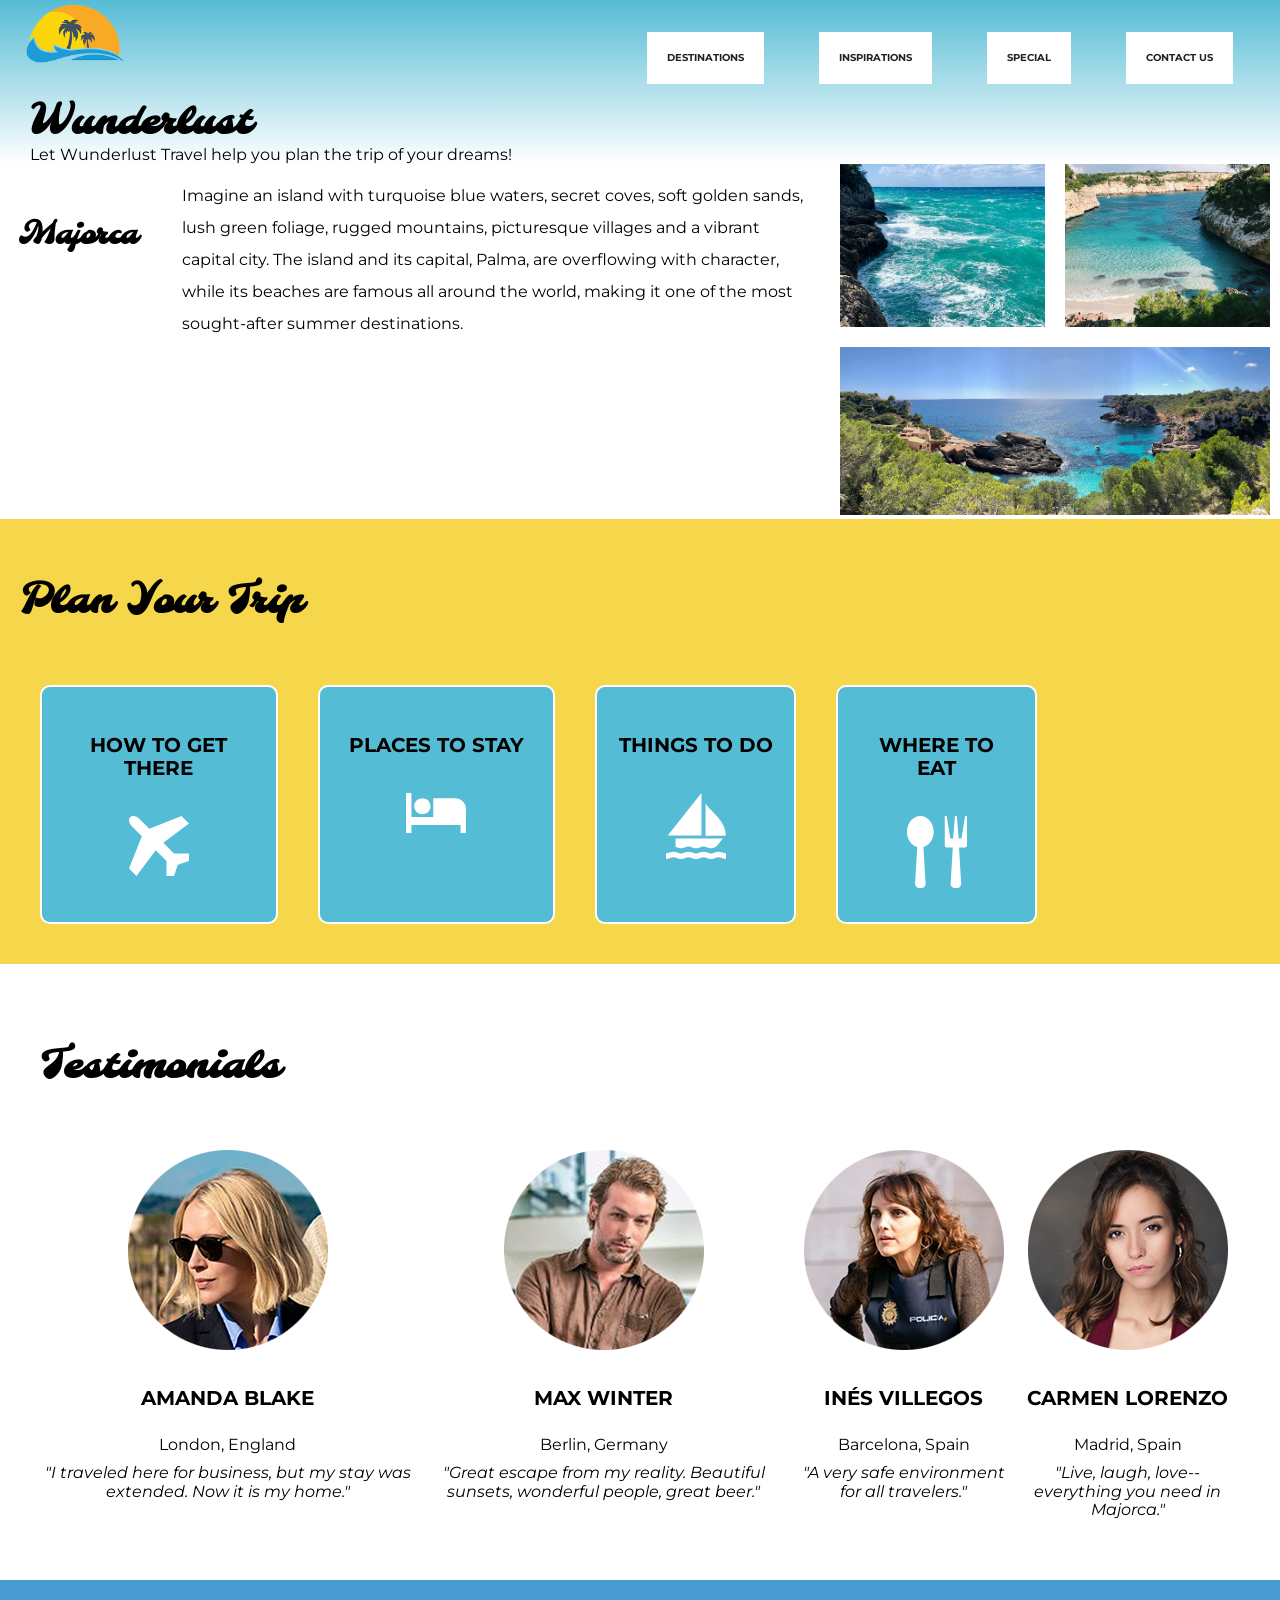
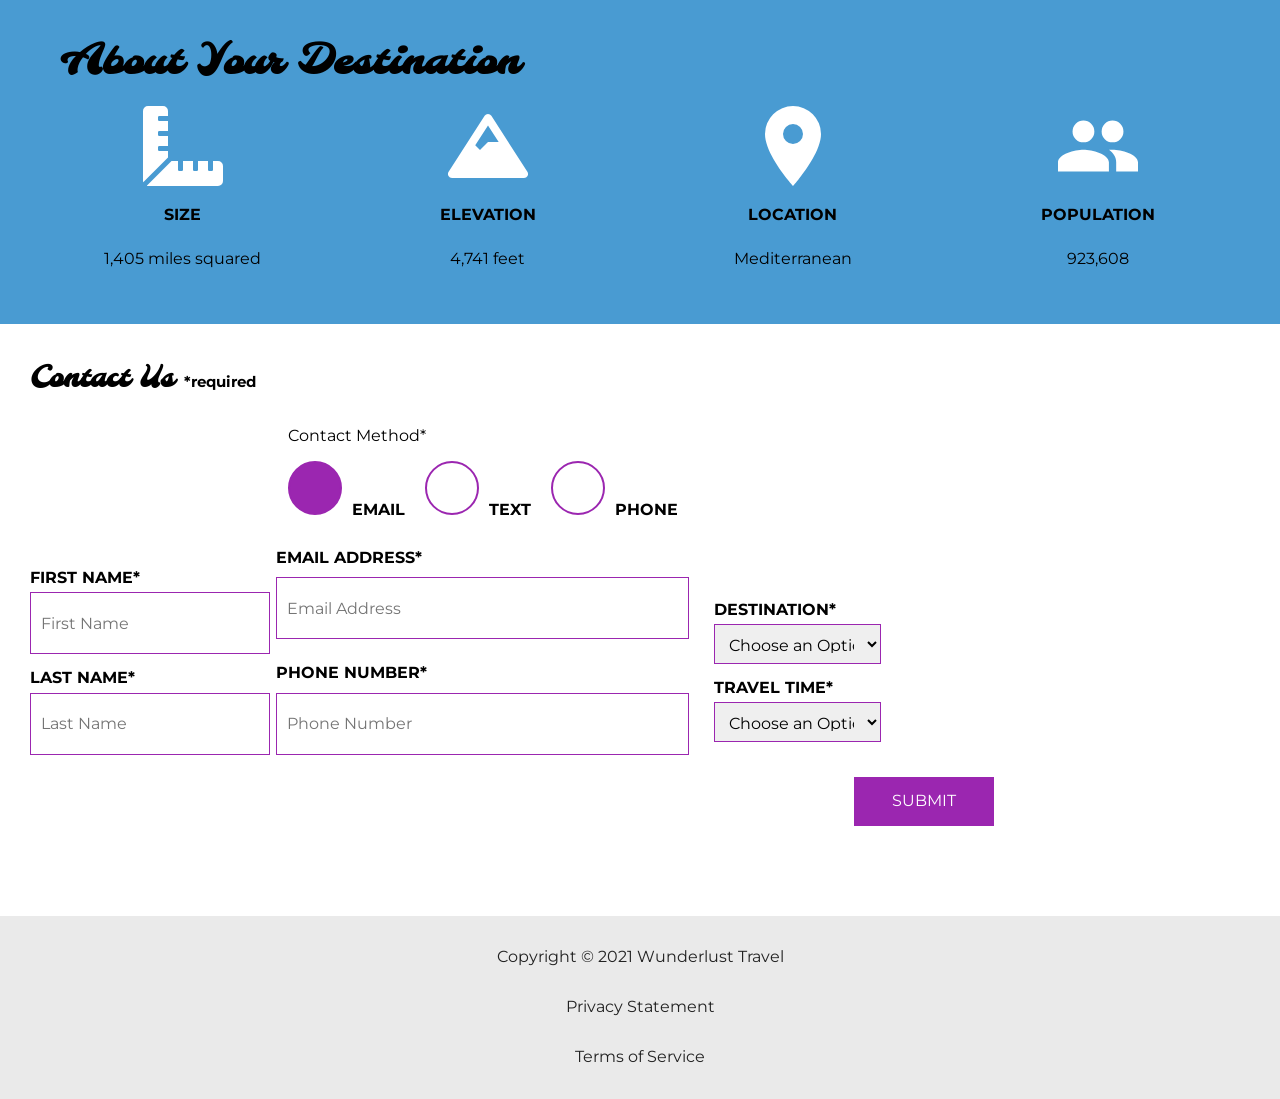
<file: index.html>
<!DOCTYPE html>
<html lang="en">
    <head>
        <meta charset="utf-8">
        <meta name="viewport" content="width=device-width, initial-scale=1">
        <meta name="author" content="Jessica Barnett, Christina Carrasquilla">
        <meta name="description" content="Let Wunderlust Travel take you to beautiful Majorca this year! Majorca is a beautiful island and offers beauty and fun to its visitors">
        <meta name="keywords" content="travel, majorca, beach, island, vacation, destination, getaway, restaurants in majorca, entertainment in majorca, testimonials from visitors">
        <title>Wunderlust Travel</title>
        <meta name="robots" content="index,follow">

        <!-- ~~~~~~~~~~ TWITTER CARD TAGS ~~~~~~~~~~ -->
        <meta name="twitter:card" content="summary_large_image">
        <meta name="twitter:site" content="@wunderlusttravel">
        <meta name="twitter:creator" content="@wunderlusttravel">
        <meta name="twitter:title" content="Wunderlust Travel: Majorca">
        <meta name="twitter:description" content="Let Wunderlust Travel take you to beautiful Majorca this year! Majorca is a beautiful island and offers beauty and fun to its visitors">
        <meta name="twitter:image" content="https://wunderlusttravel.com/images/majorca-cove.png">

        <!-- ~~~~~~~~~~ OPEN GRAPH META TAGS ~~~~~~~~~~ -->
        <meta property="og:title" content="See Majorca with Wunderlust Travel">
        <meta property="og:type" content="website">
        <meta property="og:image" content="https://wunderlusttravel.com/images/majorca-cove.png">
        <meta property="og:url" content="https://wunderlusttravel.com/majorca">
        <meta property="og:description" content="Let Wunderlust Travel take you to beautiful Majorca this year! Majorca is a beautiful island and offers beauty and fun to its visitors">
        <!-- ~~~~~~~~~~FAVICON ~~~~~~~~~~ -->
        <link rel="shortcut icon" href="images/favicon.png">

        <!-- ~~~~~~~~~~ GOOGLE FONTS ~~~~~~~~~~ -->
        <link rel="preconnect" href="https://fonts.googleapis.com">
        <link rel="preconnect" href="https://fonts.gstatic.com" crossorigin>
        <link href="https://fonts.googleapis.com/css2?family=Molle:ital@1&family=Montserrat:wght@400;600&display=swap" rel="stylesheet">
        <link href="styles.css" rel="stylesheet">
    </head>
    <body>
        <a id="skip" href="#main-content">Skip to Main Content</a>
        <!-- styling skip links: https://webaim.org/techniques/css/invisiblecontent/ -->
        <header>
            <a href="index.html" id="logo"><img src="images/logo.png" alt="The Wunderlust logo shows blue waves and the outline of two palm trees against an orange sun"></a>
            <h1>Wunderlust</h1>
			<p>Let Wunderlust Travel help you plan the trip of your dreams!</p>			
            <nav>
                <div id="menu-toggle">
                    <!-- responsive menu code from (with changes made to match mockups): https://css-tricks.com/three-css-alternatives-to-javascript-navigation/ -->
                    <h2 class="sr-only">Main Navigation</h2>
                    <!-- hidden but accessible headings from: https://webaim.org/techniques/css/invisiblecontent/ -->
                    <input name="toggle" id="toggle" type="checkbox">
                    <label for="toggle">MENU</label>
                    <ul>
                        <li class="active"><a href="wunderlust-majorca.html">Destinations</a></li>
                        <li><a href="#">Inspirations</a></li>
                        <li><a href="#">Special</a></li>
                        <li><a href="#">Contact Us</a></li>
                    </ul>
                </div>
            </nav>
        </header>
        <main id="main-content">
            <article>
                <div id="intro">  
                    <h2>Majorca</h2>
                    <p>Imagine an island with turquoise blue waters, secret coves, soft golden sands, lush green foliage, rugged mountains, picturesque villages and a vibrant capital city. The island and its capital, Palma, are overflowing with character, while its beaches are famous all around the world, making it one of the most sought-after summer destinations.</p>
                    <div id="img-grid">
                        <img src="images/majorca-waves.png" alt="Turquoise blue waters with white wave caps crashing against a rock cliff">
                        <img src="images/majorca-beach.png" alt="A calm cove with turquoise waters calmly lapping at a light sand beach">
                        <picture>
                            <source srcset="images/majorca-cove-small.png"
                                media="(max-width: 500px)">
                            <img src="images/majorca-cove.png" alt="Deep blue water leading to the horizon with the island and trees in the foreground">
                        </picture>
                    </div>
                </div>  
                <section id="plan">
                    <h3>Plan Your Trip</h3>
                    <div>
                        <div class="row1">
                            <section>
                                <h4>How to Get There</h4>
                                <a href="#" title="Search for flights">
                                    <img src="images/get.svg" alt="airplane icon">
                                </a>
                            </section>      
                            <section>
                                <h4>Places to Stay</h4>
                                <a href="#" title="Search for hotels">
                                    <img src="images/stay.svg" alt="bed icon">
                                </a>
                            </section>
                        </div>
                        <div class="row2">
                            <section>
                                <h4>Things to Do</h4>
                                <a href="#" title="Search for Activities">
                                    <img src="images/do.svg" alt="sailboat icon">
                                </a>                     
                            </section>    
                            <section>
                                <h4>Where to Eat</h4>
                                <a href="#" title="Search for Restaurants">
                                    <img src="images/eat.svg" alt="fork and spoon icon">                     
                                </a>
                            </section>
                        </div>
                    </div>   
                </section>
                <section id="testimonials">
                    <h3>Testimonials</h3>
                    <div>
                        <div class="row1">
                            <section>
                                <img src="images/miranda-blake.png" alt="Miranda Blake has a blonde bob and is wearing dark sunglasses">
                                <h4>Amanda Blake</h4>
                                <p>London, England</p>
                                <q>I traveled here for business, but my stay was extended. Now it is my home.</q>
                            </section>
                            <section>
                                <img src="images/max-winter.png" alt="Max Winter has dark blonde hair and a trimmed beard and mustache">
                                <h4>Max Winter</h4>
                                <p>Berlin, Germany</p>
                                <q>Great escape from my reality. Beautiful sunsets, wonderful people, great beer.</q>
                            </section>
                        </div>
                        <div class="row2">
                            <section>
                                <img src="images/ines-villegoes.png" alt="Ines Villegos has shoulder-length, wavy, brown hair and is wearing a brown sweater"> 
                                <h4>Inés Villegos</h4> 
                                <p>Barcelona, Spain</p>
                                <q>A very safe environment for all travelers.</q>
                            </section>
                            <section>
                                <img src="images/carmen-lorenzo.png" alt="Carmen Lorenzo has long, dark brown hair and is wearing gold hoop earrings">
                                <h4>Carmen Lorenzo</h4> 
                                <p>Madrid, Spain</p>
                                <q>Live, laugh, love-- everything you need in Majorca.</q>
                            </section>
                        </div>
                    </div>
                </section>
                <section id="about">
                    <h3>About Your Destination</h3>
                    <div>
                        <section>
                            <img src="images/size.svg" alt="ruler icon">
                            <h4>Size</h4> 
                            <p>1,405 miles squared</p>
                        </section>
                        <section>
                            <img src="images/elevation.svg" alt="mountain icon">
                            <h4>Elevation</h4> 
                            <p>4,741 feet</p>
                        </section>
                        <section>
                            <img src="images/location.svg" alt="location pin icon">
                            <h4>Location</h4> 
                            <p>Mediterranean</p>
                        </section>
                        <section>
                            <img src="images/population.svg" alt="people icon">
                            <h4>Population</h4>
                            <p>923,608</p>
                        </section>
                    </div>  
                </section>
                <section id="contact">
                    <h3>Contact Us <span class="form-required">*required</span></h3>
                    <form method="post" action="https://wp.zybooks.com/form-viewer.php">
                        <div id="names">
                            <label for="fName">First Name<span class="required">*</span></label>
                            <input type="text" name="fName" id="fName" autocomplete="given-name" placeholder="First Name" required>
                            <!-- custom input styles from https://moderncss.dev/custom-css-styles-for-form-inputs-and-textareas/ -->
                            <label for="lName">Last Name<span class="required">*</span></label>
                            <input type="text" name="lName" id="lName" autocomplete="family-name" placeholder="Last Name" required>
                        </div>
                        <div id="nums">
                            <fieldset>
                                <legend>Contact Method<span class="required">*</span></legend>
                                <!-- custom radio button styles from https://moderncss.dev/pure-css-custom-styled-radio-buttons/ -->
                                <label for="prefEmail">
                                    <span class="radio-input">
                                        <input type="radio" name="contactPref" id="prefEmail" required checked>
                                        <span class="radio-control"></span>
                                    </span>
                                    <span class="radio-label">Email</span>
                                </label>
                                <label for="prefText">
                                    <span class="radio-input">
                                        <input type="radio" name="contactPref" id="prefText">
                                        <span class="radio-control"></span>
                                    </span>
                                    <span class="radio-label">Text</span>
                                </label>
                                <label for="prefPhone">
                                    <span class="radio-input">
                                        <input type="radio" name="contactPref" id="prefPhone">
                                        <span class="radio-control"></span>
                                    </span>
                                    <span class="radio-label">Phone</span>
                                </label>
                            </fieldset>
                            <label for="email">Email Address<span class="required">*</span></label>
                            <input type="email" name="email" id="email" autocomplete="email" placeholder="Email Address" required>
                            <label for="phone">Phone Number<span class="required">*</span></label>
                            <input type="tel" name="phone" id="phone" autocomplete="tel" placeholder="Phone Number" required>
                        </div>
                        <div id="selects">
                            <!-- custom select styles from: https://moderncss.dev/custom-select-styles-with-pure-css/ -->
                            <label for="destination">Destination<span class="required">*</span></label>
                            <div class="custom-select">
                                <select name="destination" id="destination" required>
                                    <option value="" disabled selected>Choose an Option</option>
                                    <option value="barcelona">Barcelona</option>
                                    <option value="granada">Granada</option>
                                    <option value="ibiza">Ibiza</option>
                                    <option value="madrid">Madrid</option>
                                    <option value="majora">Majora</option>
                                    <option value="seville">Seville</option>
                                    <option value="tenerife">Tenerife</option>
                                    <option value="valencia">Valencia</option>
                                </select>
                                <span class="focus"></span>
                            </div>  
                            <label for="travelTime">Travel Time<span class="required">*</span></label>
                            <div class="custom-select">
                                <select name="travelTime" id="travelTime" required>
                                    <option value="" disabled selected>Choose an Option</option>
                                    <option value="fall">Fall</option>
                                    <option value="winter">Winter</option>
                                    <option value="spring">Spring</option>
                                    <option value="summer">Summer</option>
                                    <option value="flexible">Flexible</option>
                                </select>
                                <span class="focus"></span>
                            </div> 
                            <input type="submit" name="mySubmit" id="mySubmit" value="Submit">
                        </div>
                    </form>
                </section>
            </article>
        </main>
        <footer>
            <p>Copyright &copy; 2021 Wunderlust Travel</p>
            <a href="#">Privacy Statement</a>
            <a href="#">Terms of Service</a>
        </footer>
    </body>
</html>
</file>
<file: styles.css>
/* Abigail Pope above normalize css */
/*! normalize.css v8.0.1 | MIT License | github.com/necolas/normalize.css */

/* Document
   ========================================================================== */

/**
 * 1. Correct the line height in all browsers.
 * 2. Prevent adjustments of font size after orientation changes in iOS.
 */

 html {
    line-height: 1.15; /* 1 */
    -webkit-text-size-adjust: 100%; /* 2 */
  }
  
  /* Sections
     ========================================================================== */
  
  /**
   * Remove the margin in all browsers.
   */
  
  body {
    margin: 0;
  }
  
  /**
   * Render the `main` element consistently in IE.
   */
  
  main {
    display: block;
  }
  
  /**
   * Correct the font size and margin on `h1` elements within `section` and
   * `article` contexts in Chrome, Firefox, and Safari.
   */
  
  h1 {
    font-size: 2em;
    margin: 0.67em 0;
  }
  
  /* Grouping content
     ========================================================================== */
  
  /**
   * 1. Add the correct box sizing in Firefox.
   * 2. Show the overflow in Edge and IE.
   */
  
  hr {
    box-sizing: content-box; /* 1 */
    height: 0; /* 1 */
    overflow: visible; /* 2 */
  }
  
  /**
   * 1. Correct the inheritance and scaling of font size in all browsers.
   * 2. Correct the odd `em` font sizing in all browsers.
   */
  
  pre {
    font-family: monospace, monospace; /* 1 */
    font-size: 1em; /* 2 */
  }
  
  /* Text-level semantics
     ========================================================================== */
  
  /**
   * Remove the gray background on active links in IE 10.
   */
  
  a {
    background-color: transparent;
  }
  
  /**
   * 1. Remove the bottom border in Chrome 57-
   * 2. Add the correct text decoration in Chrome, Edge, IE, Opera, and Safari.
   */
  
  abbr[title] {
    border-bottom: none; /* 1 */
    text-decoration: underline; /* 2 */
    text-decoration: underline dotted; /* 2 */
  }
  
  /**
   * Add the correct font weight in Chrome, Edge, and Safari.
   */
  
  b,
  strong {
    font-weight: bolder;
  }
  
  /**
   * 1. Correct the inheritance and scaling of font size in all browsers.
   * 2. Correct the odd `em` font sizing in all browsers.
   */
  
  code,
  kbd,
  samp {
    font-family: monospace, monospace; /* 1 */
    font-size: 1em; /* 2 */
  }
  
  /**
   * Add the correct font size in all browsers.
   */
  
  small {
    font-size: 80%;
  }
  
  /**
   * Prevent `sub` and `sup` elements from affecting the line height in
   * all browsers.
   */
  
  sub,
  sup {
    font-size: 75%;
    line-height: 0;
    position: relative;
    vertical-align: baseline;
  }
  
  sub {
    bottom: -0.25em;
  }
  
  sup {
    top: -0.5em;
  }
  
  /* Embedded content
     ========================================================================== */
  
  /**
   * Remove the border on images inside links in IE 10.
   */
  
  img {
    border-style: none;
  }
  
  /* Forms
     ========================================================================== */
  
  /**
   * 1. Change the font styles in all browsers.
   * 2. Remove the margin in Firefox and Safari.
   */
  
  button,
  input,
  optgroup,
  select,
  textarea {
    font-family: inherit; /* 1 */
    font-size: 100%; /* 1 */
    line-height: 1.15; /* 1 */
    margin: 0; /* 2 */
  }
  
  /**
   * Show the overflow in IE.
   * 1. Show the overflow in Edge.
   */
  
  button,
  input { /* 1 */
    overflow: visible;
  }
  
  /**
   * Remove the inheritance of text transform in Edge, Firefox, and IE.
   * 1. Remove the inheritance of text transform in Firefox.
   */
  
  button,
  select { /* 1 */
    text-transform: none;
  }
  
  /**
   * Correct the inability to style clickable types in iOS and Safari.
   */
  
  button,
  [type="button"],
  [type="reset"],
  [type="submit"] {
    -webkit-appearance: button;
  }
  
  /**
   * Remove the inner border and padding in Firefox.
   */
  
  button::-moz-focus-inner,
  [type="button"]::-moz-focus-inner,
  [type="reset"]::-moz-focus-inner,
  [type="submit"]::-moz-focus-inner {
    border-style: none;
    padding: 0;
  }
  
  /**
   * Restore the focus styles unset by the previous rule.
   */
  
  button:-moz-focusring,
  [type="button"]:-moz-focusring,
  [type="reset"]:-moz-focusring,
  [type="submit"]:-moz-focusring {
    outline: 1px dotted ButtonText;
  }
  
  /**
   * Correct the padding in Firefox.
   */
  
  fieldset {
    padding: 0.35em 0.75em 0.625em;
  }
  
  /**
   * 1. Correct the text wrapping in Edge and IE.
   * 2. Correct the color inheritance from `fieldset` elements in IE.
   * 3. Remove the padding so developers are not caught out when they zero out
   *    `fieldset` elements in all browsers.
   */
  
  legend {
    box-sizing: border-box; /* 1 */
    color: inherit; /* 2 */
    display: table; /* 1 */
    max-width: 100%; /* 1 */
    padding: 0; /* 3 */
    white-space: normal; /* 1 */
  }
  
  /**
   * Add the correct vertical alignment in Chrome, Firefox, and Opera.
   */
  
  progress {
    vertical-align: baseline;
  }
  
  /**
   * Remove the default vertical scrollbar in IE 10+.
   */
  
  textarea {
    overflow: auto;
  }
  
  /**
   * 1. Add the correct box sizing in IE 10.
   * 2. Remove the padding in IE 10.
   */
  
  [type="checkbox"],
  [type="radio"] {
    box-sizing: border-box; /* 1 */
    padding: 0; /* 2 */
  }
  
  /**
   * Correct the cursor style of increment and decrement buttons in Chrome.
   */
  
  [type="number"]::-webkit-inner-spin-button,
  [type="number"]::-webkit-outer-spin-button {
    height: auto;
  }
  
  /**
   * 1. Correct the odd appearance in Chrome and Safari.
   * 2. Correct the outline style in Safari.
   */
  
  [type="search"] {
    -webkit-appearance: textfield; /* 1 */
    outline-offset: -2px; /* 2 */
  }
  
  /**
   * Remove the inner padding in Chrome and Safari on macOS.
   */
  
  [type="search"]::-webkit-search-decoration {
    -webkit-appearance: none;
  }
  
  /**
   * 1. Correct the inability to style clickable types in iOS and Safari.
   * 2. Change font properties to `inherit` in Safari.
   */
  
  ::-webkit-file-upload-button {
    -webkit-appearance: button; /* 1 */
    font: inherit; /* 2 */
  }
  
  /* Interactive
     ========================================================================== */
  
  /*
   * Add the correct display in Edge, IE 10+, and Firefox.
   */
  
  details {
    display: block;
  }
  
  /*
   * Add the correct display in all browsers.
   */
  
  summary {
    display: list-item;
  }
  
  /* Misc
     ========================================================================== */
  
  /**
   * Add the correct display in IE 10+.
   */
  
  template {
    display: none;
  }
  
  /**
   * Add the correct display in IE 10.
   */
  
  [hidden] {
    display: none;
  }

/* Abigail Pope Code Begins */
/* mobile layout styles */

h1, h2, h3 {
    font-family: 'Molle', cursive;
}

h4, p, q, small, nav, button, form, footer {
    font-family: 'Montserrat', sans-serif;
}

:root {
    --color-yellow: #F6D64A;
    --color-teal: #55BCD5;
    --color-purple: #9B26B0;
    --color-blue: #499BD2;
    --color-dark-gray: #222222;
    --color-light-gray: #EAEAEA;
    --color-white: #FFFFFF;
    --color-black: #000000;
}

/* HEADER */
header {
    background: linear-gradient(to bottom, var(--color-teal), #FFFFFF);
    display: flex;
    align-items: center;
    justify-content: space-between;
    flex-wrap: wrap;
    
}
header > a {
    order: 1; 
    width: 30%;

}

header > nav {
    order: 2;
    padding: 20px;
    width: 50%;
    height: 5px;
    background-color: var(--color-yellow);
}

header h1, header p{
    padding: 0px 30px;
    order: 3;
    margin: 0;
}
header h1{
    margin-top: 30px;
}

#skip, .sr-only {
    position:absolute;
    left:-10000px;
    top:auto;
    width:1px;
    height:1px;
    overflow:hidden;
}  

body {
    overflow-x: hidden; 
    margin: 0;
    width: 100%;
    font-size: 16px;
}
footer, footer a{
    background-color: #EAEAEA;
    font-family: 'Montserrat', sans-serif;
    color: var(--color-dark-gray);
    display: block;
    text-decoration: none;
    text-align: center;
    margin: 0 auto;
    padding: 1em;
  }

/* NAV */
  
#menu-toggle {
    font-family: 'Montserrat', sans-serif;
    font-weight: bold;
    text-align: center;
    
}

#toggle:checked + label + ul {
    display: block;
    position: fixed;
    top: 0;
    left: 0;
    width: 100%;
    height: 100%;
    background-color: var(--color-white);
    padding: 0;
    margin: 0;
    box-sizing: border-box;
}

#menu-toggle ul {
    list-style-type: none;
    padding: 0;
    margin: 0;
    display: none;
}

#menu-toggle ul li {
    border-top: 1px solid var(--color-dark-gray);
}

#menu-toggle h2 {
    background-color: var(--color-dark-gray);
    color: white; 
    text-align: center;
    padding: 20px 0;
    margin: 0;
    text-transform: uppercase;
    width: 100%;
    z-index: 999; 
}

#menu-toggle ul li a {
    display: block;
    text-decoration: none;
    color: var(--color-dark-gray);
    background-color: var(--color-blue);
    padding: 20px;
    text-align: center;
    text-transform: uppercase; 
}

#menu-toggle ul li a:hover {
    background-color: var(--color-white)
}

#menu-toggle input[type="checkbox"] {
    position: absolute;
    opacity: 0;
    }
    
#menu-toggle label {
cursor: pointer;
}

#logo img{
width: 150px;
height: auto;
}

/* MAIN */

h1{
    font-size: 40px;
}
h2{
    font-size: 30px;
}
#intro h2{
    padding: 30px 20px 0px 20px;
}
#intro p {
    line-height: 2em;
    padding: 0px 20px 25px 25px;
}
#intro img{
    width: 100%;
    height: auto;
}

main img{
    padding-bottom: 10px;
}

/* PLAN */

#plan{
    background-color: #F6D64A;
    padding: 20px;
}
#plan h3{
    font-size: 40px;
}
#plan section{
    background-color: #55BCD5;
    margin: 20px;
    padding: 20px;
    text-align: center;
    border: 2px solid white;
    border-radius: 10px;
}
#plan img{
    width: 150px;
    height: auto;
    margin-top: 10px;
}
#plan h4{
    font-size: 20px;
    font-weight: bold;
    text-transform: uppercase;
}

/* TESTIMONIALS */

#testimonials {
    padding: 40px;
}
      
#testimonials h3 {
    font-size: 40px;
}

#testimonials section {
    margin: 20px auto;
    text-align: center;
}

#testimonials img {
    display: block;
    margin: 0 auto;
}

#testimonials p {
    margin: 10px 0;
}

#testimonials q {
    font-style: italic;
}

#testimonials h4 {
    font-weight: bold;
    text-transform: uppercase;
    font-size: 20px;
}
#testimonials q::before, #testimonials q::after {
    content: '"';
}

#about {
    background-color: var(--color-blue);
    padding: 40px;
    }
    
    #about h3 {
    font-size: 40px;
    margin: 20px;
    }
    
    #about div {
    display: grid;
    grid-template-columns: repeat(2, 1fr);
    gap: 20px;
    }
    
    #about section {
    display: flex;
    flex-direction: column;
    align-items: center;
    text-align: center;
    }
    
    #about img {
    width: 80px;
    height: 80px;
    }
    
    #about h4 {
    text-transform: uppercase;
    margin: 10px 0;
    font-weight: bold;
    }


/* FORM */

#contact{
    display: block;
    padding: 20px 30px;
}
    
    #contact h3 {
    font-size: 28px;
    margin: 20px 0px;
    }
    
    .form-required {
    font-family: 'Montserrat', sans-serif;
    font-size: 15px;
    }
    
    label {
    font-weight: bold;
    display: block;
    text-transform: uppercase;
    margin-bottom: 5px;
    }
    
    input[type="text"],
    input[type="email"],
    input[type="tel"],
    select {
    width: 90%;
    height: 40px;
    border: 1px solid var(--color-purple);
    padding: 10px;
    margin-bottom: 15px;
    }
    
    #nums label,
    #nums fieldset {
    display: block;
    border: none;
    margin: 10px 0;
    }
    
    .radio-input input[type="radio"] {
    display: none;
    }
    
    .radio-input .radio-control {
    display: inline-block;
    width: 50px;
    height: 50px;
    border: 2px solid var(--color-purple);
    border-radius: 50%;
    margin-right: 5px;
    cursor: pointer;
    }
    
    .radio-input input[type="radio"]:checked + .radio-control {
    background-color: var(--color-purple);
    }
    
    #mySubmit {
    width: 100%;
    padding: 15px;
    background-color: var(--color-purple);
    color: white;
    text-transform: uppercase;
    border: none;
    cursor: pointer;
    margin-top: 20px;
    }
    
    #mySubmit:hover {
    background-color: var(--color-blue);
    }
          
/* media queries for larger screens */

@media only screen and (min-width: 481px) and (max-width: 1024px) {
    /* HEADER */

    header {
        background: linear-gradient(to bottom, var(--color-teal), #FFFFFF);
        display: flex;
        align-items: center;
        justify-content: space-between;
        flex-wrap: wrap;
        
    }

    header > nav {
        order: 3;
        width: 100%;
        background: none;
    }

    header h1, header p{
        order: 2;
    }
    /* NAV */

    nav label{
        display: none;
    }

    #menu-toggle ul {
        display: flex;
    }

    #menu-toggle ul li {
        border: none;
        margin: 0 auto;
        font-size: 10px;
        background-color: var(--color-white);
    }

    #menu-toggle ul li a {
        background-color: var(--white);
    }

    #menu-toggle ul li a:hover {
        background-color: var(--color-yellow)
    }
    #menu-toggle ul li a:active {
        background-color: var(--color-yellow);
    }
    header nav ul li a {
    background-color: var(--white);
    }
    #img-grid {
        display: flex;
        flex-wrap: wrap;
      }
      
      #img-grid img {
        width: 50%;
        padding: 0 10px;
        box-sizing: border-box;
      }
      
      #img-grid picture {
        width: 100%;
        margin-top: 20px;
      }
      
      #img-grid picture img {
        width: 100%;
      }
    /* PLAN */
    #plan img{
        width: 60px;
        margin-top: 10px;
    }

    #plan > div {
        display: flex;
        flex-direction: column; 
      }
      
      .row1,
      .row2 {
        display: flex;
      }
      
      .row1 section,
      .row2 section {
        flex: 1;
        width: 50%;
        box-sizing: border-box;
      }
      #about > div {
        display: flex;
      }
      
      #about section {
        flex: 1;
        max-width: 100%;
      }
      #nums fieldset {
        display: flex;
      }
      
      #nums label {
        margin-right: 20px;
      }
      #selects input {
        width: 50%;
        float: right;
      }
      form {
        margin-bottom: 70px;
      }

    }


@media only screen and (min-width: 1025px) {
     /* HEADER */

    header > nav {
        order: 2;
        width: 50%;
        background: none;
    }
        #intro {
        display: flex;
    }
    header p{
        display: flex;
        width: 100%;
    }

    /* NAV */

    nav label{
        display: none;
    }

    #menu-toggle ul {
        display: flex;
    }

    #menu-toggle ul li {
        border: none;
        margin: 0 auto;
        font-size: 10px;
        background-color: var(--color-white);
    }

    #menu-toggle ul li a {
        background-color: var(--white);
    }

    #menu-toggle ul li a:hover {
        background-color: var(--color-yellow)
    }
    #menu-toggle ul li a:active {
        background-color: var(--color-yellow);
    }
    #img-grid {
        display: flex;
        flex-wrap: wrap;
      }
      
      #img-grid img {
        width: 50%;
        padding: 0 10px;
        box-sizing: border-box;
      }
      
      #img-grid picture {
        width: 100%;
        margin-top: 20px;
      }
      
      #img-grid picture img {
        width: 100%;
      }
    /* PLAN */
    #plan img{
        width: 60px;
        margin-top: 10px;
    }

    #plan > div {
        display: flex;
      }
      
      #plan section {
        flex: 1;
      }
      
      
      
      .row1,
      .row2 {
        display: flex;
      }
      
      .row1 section,
      .row2 section {
        flex: 1;
        width: 50%;
        box-sizing: border-box;
      }

      #testimonials > div {
        display: flex;
      }
      
      #testimonials section {
        flex: 1; 
      }
      

      #about > div {
        display: flex;
      }
      
      #about section {
        flex: 1;
      }
      #nums fieldset {
        display: flex;
      }
      
      #nums label {
        margin-right: 20px;
      }
      #selects input {
        width: 50%;
        float: right;
      }
      form {
        margin-bottom: 70px;
      }
      form div{
        display: inline-block;
      }
}
</file>
